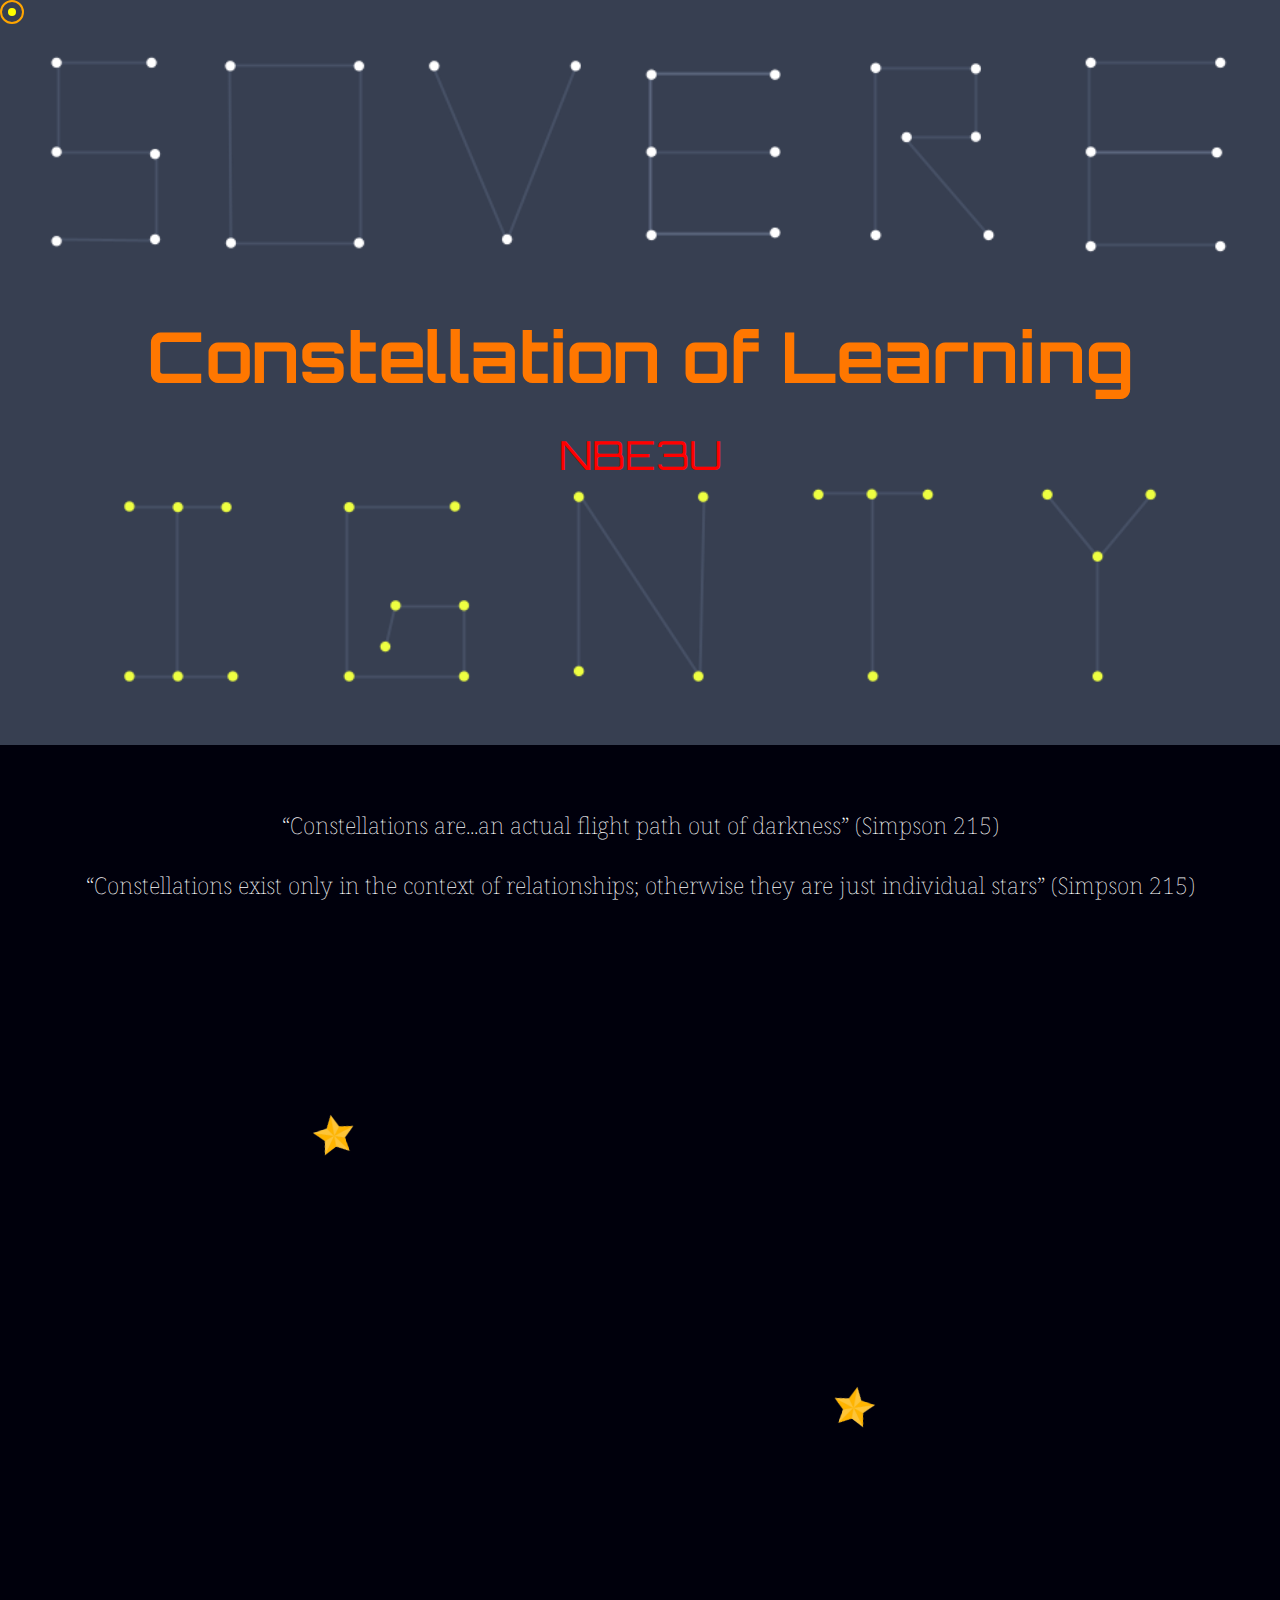
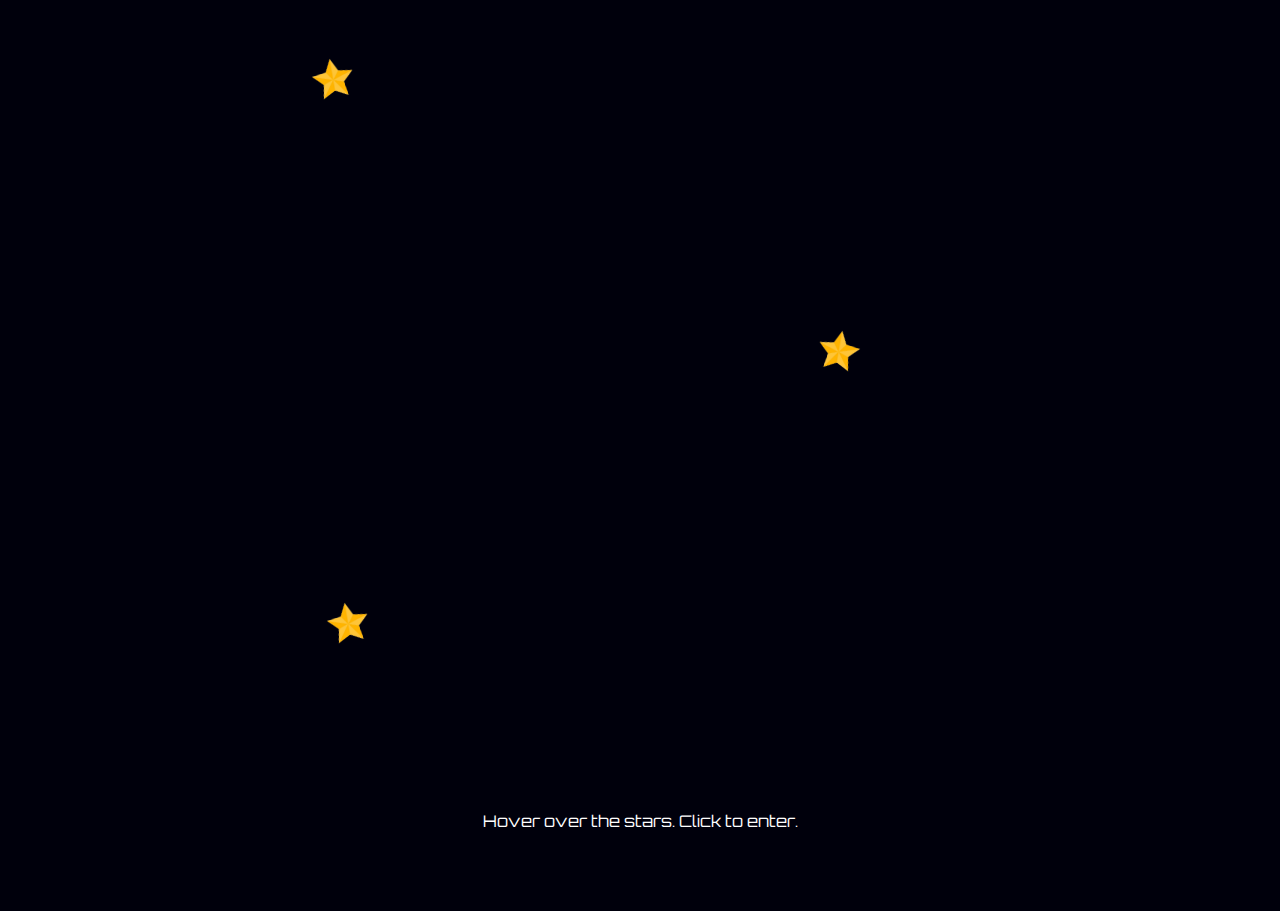
<file: index.html>
<!DOCTYPE html>
<html lang="en">
  <head>
    <meta charset="UTF-8" />
    <meta name="viewport" content="width=device-width, initial-scale=1.0" />
    <link rel="icon" type="image/x-icon" href="constellation.png">
    <title>Constellation of Learning</title>
    <link rel="preconnect" href="https://fonts.googleapis.com" />
    <link rel="preconnect" href="https://fonts.gstatic.com" crossorigin />
    <link
      href="https://fonts.googleapis.com/css2?family=Orbitron:wght@400..900&display=swap"
      rel="stylesheet"
    />
    <link rel="preconnect" href="https://fonts.googleapis.com" />
    <link rel="preconnect" href="https://fonts.gstatic.com" crossorigin />
    <link
      href="https://fonts.googleapis.com/css2?family=Noto+Serif:ital,wght@0,100..900;1,100..900&display=swap"
      rel="stylesheet"
    />
    <link rel="stylesheet" href="index.css" />
  </head>
  <body>
    <div class="custom-cursor">
      <div class="cursorDot"></div>
    </div>
    <header>
      <h1>Constellation of Learning</h1>
      <h2>NBE3U</h2>
    </header>

    <section class="quotes">
      <p>
        “Constellations are...an actual flight path out of darkness” (Simpson
        215)
        <br />
        “Constellations exist only in the context of relationships; otherwise
        they are just individual stars” (Simpson 215)
      </p>
    </section>

    <main class="">


      <div class="left">
        <div id="text1">
          <img src="Images/The Marrow Thieves.jpg" alt="" class="text" />
          <a href="Text1/text1.html"
            ><img src="Images/Star.png" alt="" class="stars"
          /></a>
        </div>
        <div id="text3">
          <img src="/Images/Hunting By Stars.jpeg" alt="" class="text" />
          <a href="Text3/text3.html"
            ><img src="Images/Star.png" alt="" class="stars"
          /></a>
        </div>
        <div id="experience1">
          <img src="Images/How To Be Human.png" alt="" class="text" />
          <a href="Experience/experience.html"
            ><img src="Images/Star.png" alt="" class="stars"
          /></a>
        </div>
      </div>

      <div class="right">
        <div id="text2">
          <a href="Text2/text2.html"
            ><img src="Images/Star.png" alt="" class="stars"
          /></a>
          <img src="Images/Orange.jpeg" alt="" class="text right-text" />
        </div>

        <div id="text4">
          <a href="Text4/text4.html"
            ><img src="Images/Star.png" alt="" class="stars"
          /></a>
          <img src="Images/CBC Gem.png" alt="" class="text right-text" />
        </div>
      </div>
    </main>
    <p class="instruction">Hover over the stars. Click to enter.</p>
    <div id="extender"></div>
    <script src="script.js"></script>
  </body>
</html>
</file>
<file: index.css>
body {
  margin: 0;
  padding: 0;
  background: #00000C;
  cursor: none;
}


.custom-cursor {
  position: fixed;
  top: 0;
  left: 0;
  width: 20px;
  display: none;
  height: 20px;
  border-radius: 50%;
  border: 2px solid orange;
}

.custom-cursor img {
  width: 30px;
}

.cursorDot {
  position: absolute;
  top: 6px;
  right: 5.9px;

  width: 8px;
  height: 8px;
  border-radius: 50%;
  background: yellow;
  transition: 0.3s;
}

@keyframes appear {
  from {
    opacity: 0;
    transform: translateX(-200px);
  }
  to {
    opacity: 1;
    transform: translateX(0px);
  }
}

.quotes *, main:not(.text) {
  animation: appear linear;
  animation-timeline: view();
  animation-range: entry 0% cover 30%;
}



header {
  font-family: "Orbitron", sans-serif;
  text-align: center;
  background-color: #373F51;
  background-image: url("Images/Banner.png");
  background-repeat: no-repeat;
  background-position: center;
  background-size: cover;

  padding: 20.7% 0;
}

header h1 {
  color: #FF7700;
  font-size: 70px;
  margin-bottom: 30px;
}

header h2 {
  color: red;
  font-size: 40px;
  font-weight: 100;
  margin: 0;

}

.quotes {
  color: white;
  text-align: center;
  font-size: 23px;
  line-height: 60px;
  font-weight: 100;
  margin: 50px 0 8em 0;
  font-family: "Noto Serif", serif;
}

main {
  display: flex;
  justify-content: space-between;
  margin: auto;
  gap: 10em;


}

.left {
  display: grid;
  grid-template-columns: 1fr;
  gap: 30em;
}


.left img {
  transform: rotate(-10deg);
}

.right {
  display: grid;
  grid-template-columns: 1fr;
  gap: 30em;
}
.right img {
  transform: rotate(10deg);
}

main div {
  margin: auto;
  
}


.stars {
  height: 50px;
  transition: 0.5s;
  cursor: none;
}

.text {
  height: 5em;
  margin-bottom: -20px;
  opacity: 0;
  transition: 0.5s;
  margin-right: 6em;
}

.right-text{ 
  margin-left: 6em !important;
}

.stars:hover{
  transform: scale(2);
}

body:has(#text1 .stars:hover) #text1 .text {
  opacity: 1;
  transform: scale(2.5);
}

body:has(#text2 .stars:hover) #text2 .text {
  opacity: 1;
  transform: scale(2.5);
}

body:has(#text3 .stars:hover) #text3 .text {
  opacity: 1;
  transform: scale(2.5);
}

body:has(#text4 .stars:hover) #text4 .text {
  opacity: 1;
  transform: scale(2.5);
}

body:has(#experience1 .stars:hover) #experience1 .text {
  opacity: 1;
  transform: scale(2.5);
}


.instruction {
  color: white;
  font-family: "Orbitron", sans-serif;
  text-align: center;
  margin: 10em 0 5em 0;


}

a {
  margin: 0;
  cursor: none;
  padding: 0;
}

.grid {
  display: flex;
  position: absolute;
  margin: auto;
  top: 0;
  flex-wrap: wrap;
  left: 0;
  right: 0;
  transform: translateX(10px);
}

.grid_item img {
  height: 7em;
  margin-top: -5px;

}

.grid_item {
  opacity: 0;
  transition: opacity 15s ease 0.4s;
  margin: 0;
  padding: 0;
  gap: 0;
}

.grid_item:hover {
  opacity: 0.8;
  transition: opacity 0.2s ease;
}
</file>
